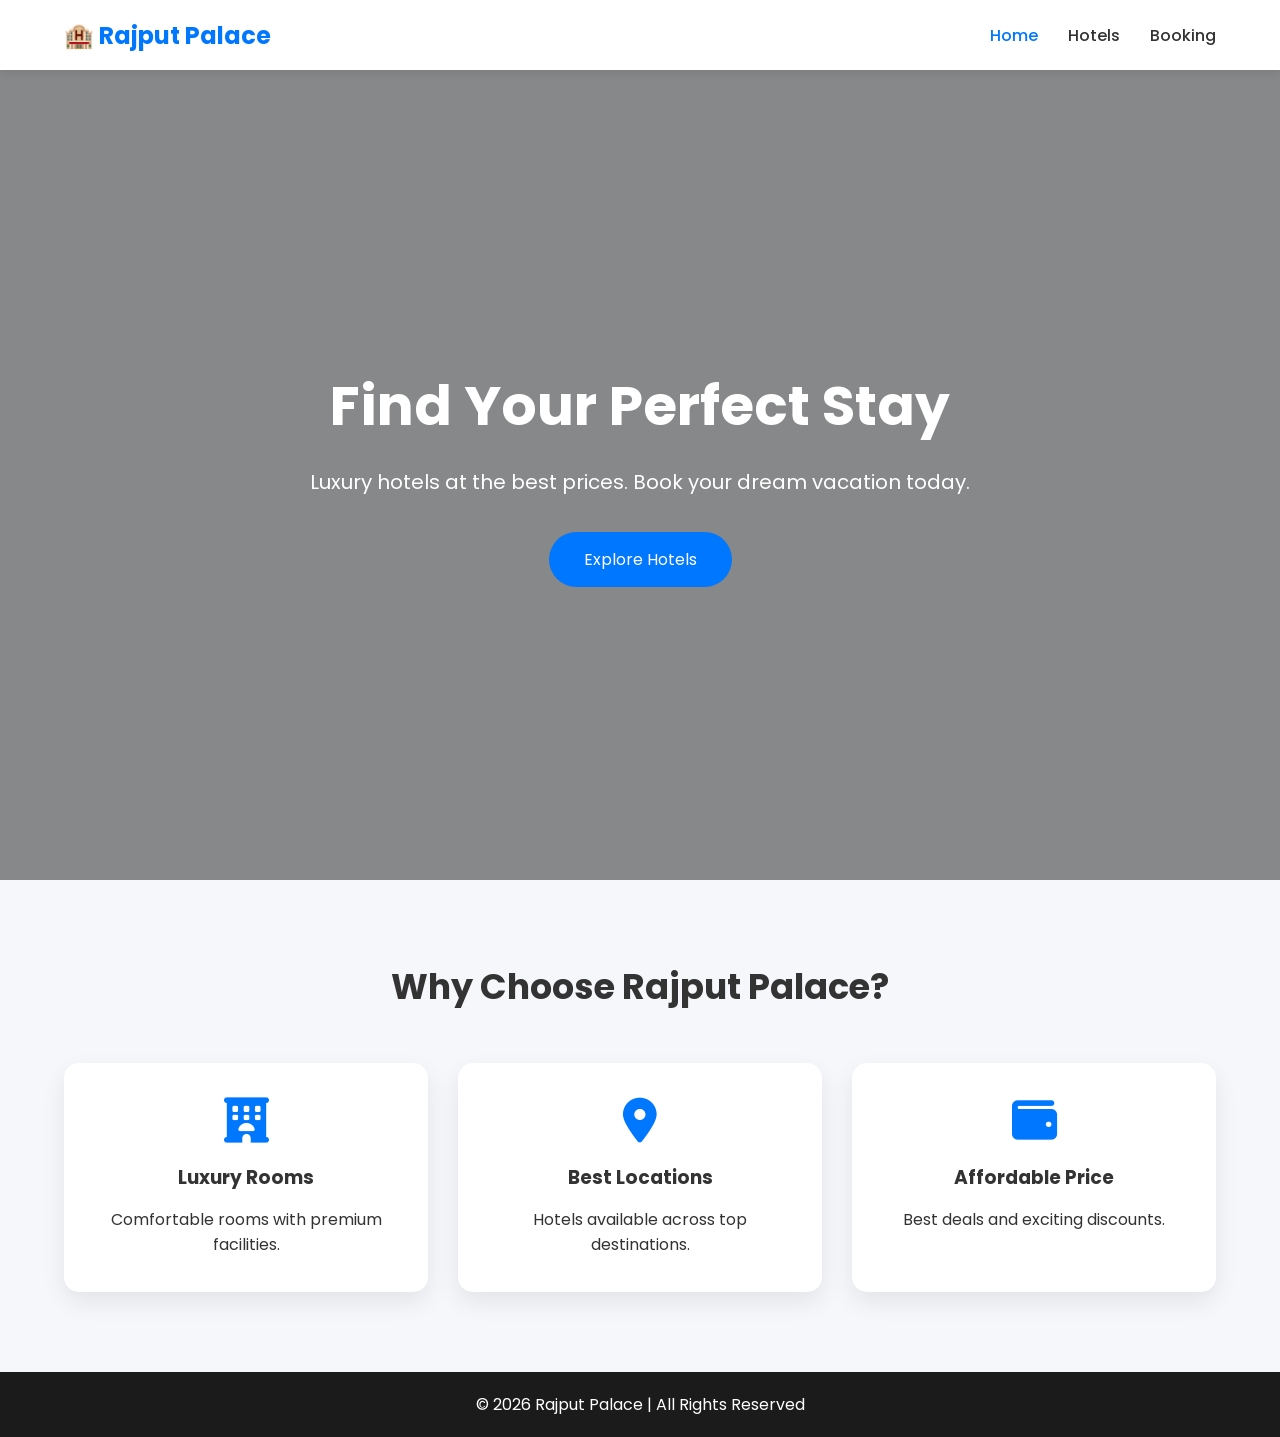
<file: index.html>
<!DOCTYPE html>
<html lang="en">
<head>
    <meta charset="UTF-8">
    <meta name="viewport" content="width=device-width, initial-scale=1.0">
    <title>Rajput Palace | Hotel Booking</title>

    <link rel="stylesheet" href="css/style.css">

    <link rel="stylesheet"
    href="https://cdnjs.cloudflare.com/ajax/libs/font-awesome/6.5.2/css/all.min.css">
</head>
<body>

    <header>
        <nav class="navbar">
            <div class="logo">
                <h2>🏨 Rajput Palace</h2>
            </div>

            <ul class="nav-links">
                <li><a href="index.html" class="active">Home</a></li>
                <li><a href="hotels.html">Hotels</a></li>
                <li><a href="booking.html">Booking</a></li>
            </ul>
        </nav>
    </header>

    <section class="hero">

        <div class="hero-content">
            <h1>Find Your Perfect Stay</h1>

            <p>
                Luxury hotels at the best prices.
                Book your dream vacation today.
            </p>

            <a href="hotels.html" class="btn">
                Explore Hotels
            </a>
        </div>

    </section>

    <section class="features">

        <h2>Why Choose Rajput Palace?</h2>

        <div class="feature-container">

            <div class="card">
                <i class="fas fa-hotel"></i>
                <h3>Luxury Rooms</h3>
                <p>Comfortable rooms with premium facilities.</p>
            </div>

            <div class="card">
                <i class="fas fa-map-marker-alt"></i>
                <h3>Best Locations</h3>
                <p>Hotels available across top destinations.</p>
            </div>

            <div class="card">
                <i class="fas fa-wallet"></i>
                <h3>Affordable Price</h3>
                <p>Best deals and exciting discounts.</p>
            </div>

        </div>

    </section>


    <footer>

        <p>
            © 2026 Rajput Palace | All Rights Reserved
        </p>

    </footer>

    <script src="js/script.js"></script>

</body>
</html>
</file>
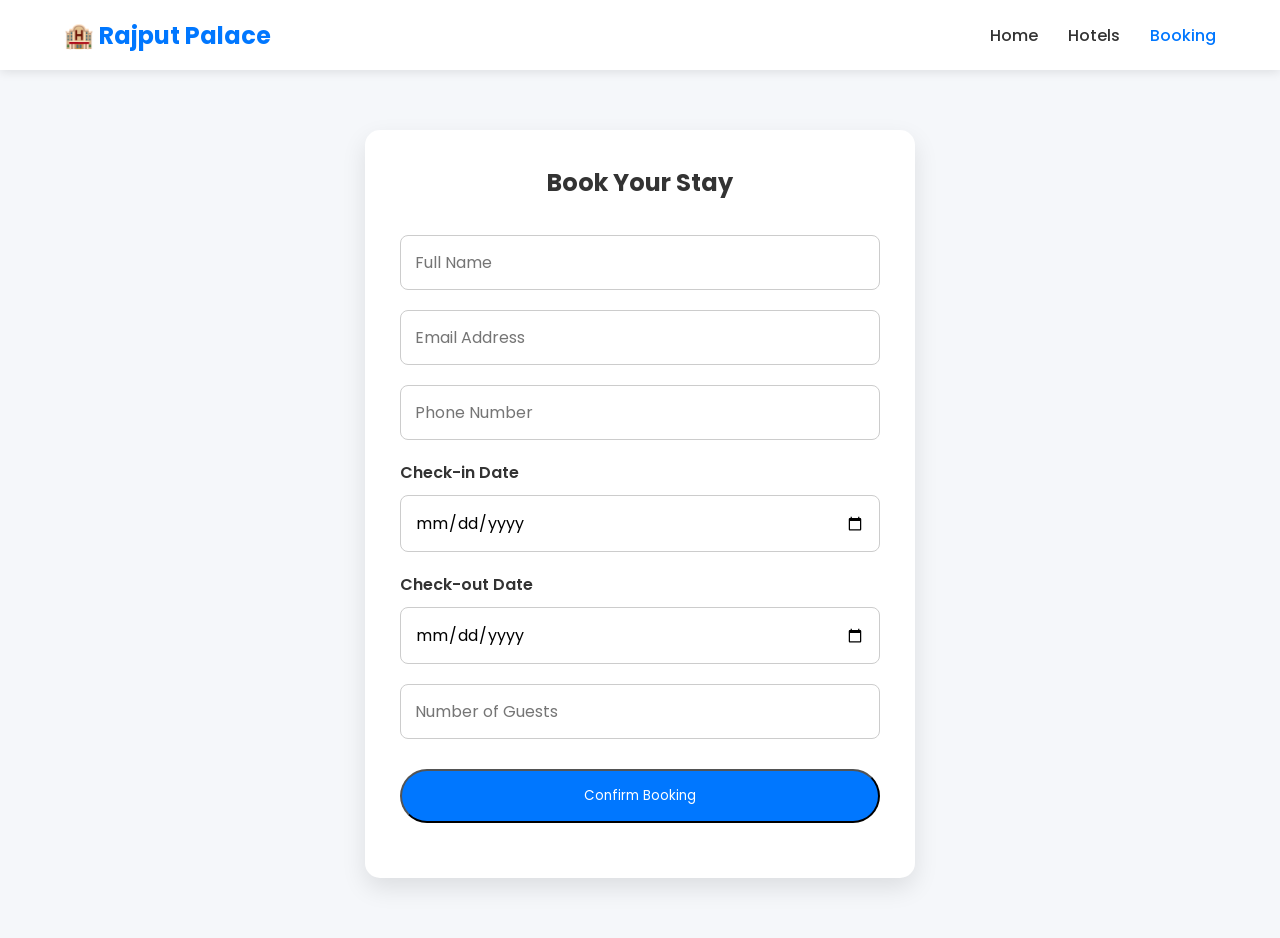
<file: booking.html>
<!DOCTYPE html>
<html lang="en">
<head>
    <meta charset="UTF-8">
    <meta name="viewport" content="width=device-width, initial-scale=1.0">
    <title>Book Hotel | Rajput Palace</title>

    <link rel="stylesheet" href="css/style.css">
</head>
<body>

<header>
    <nav class="navbar">
        <div class="logo">
            <h2>🏨 Rajput Palace</h2>
        </div>

        <ul class="nav-links">
            <li><a href="index.html">Home</a></li>
            <li><a href="hotels.html">Hotels</a></li>
            <li><a href="booking.html" class="active">Booking</a></li>
        </ul>
    </nav>
</header>

<section class="booking-section">

    <div class="booking-card">

        <h2>Book Your Stay</h2>

        <form id="bookingForm">

            <input type="text" id="name" placeholder="Full Name" required>

            <input type="email" id="email" placeholder="Email Address" required>

            <input type="tel" id="phone" placeholder="Phone Number" required>

            <label>Check-in Date</label>
            <input type="date" id="checkin" required>

            <label>Check-out Date</label>
            <input type="date" id="checkout" required>

            <input type="number" id="guests" placeholder="Number of Guests" min="1" required>

            <button type="submit" class="btn">
                Confirm Booking
            </button>

        </form>

        <p id="bookingMessage"></p>

    </div>

</section>

<script src="js/booking.js"></script>

</body>
</html>
</file>
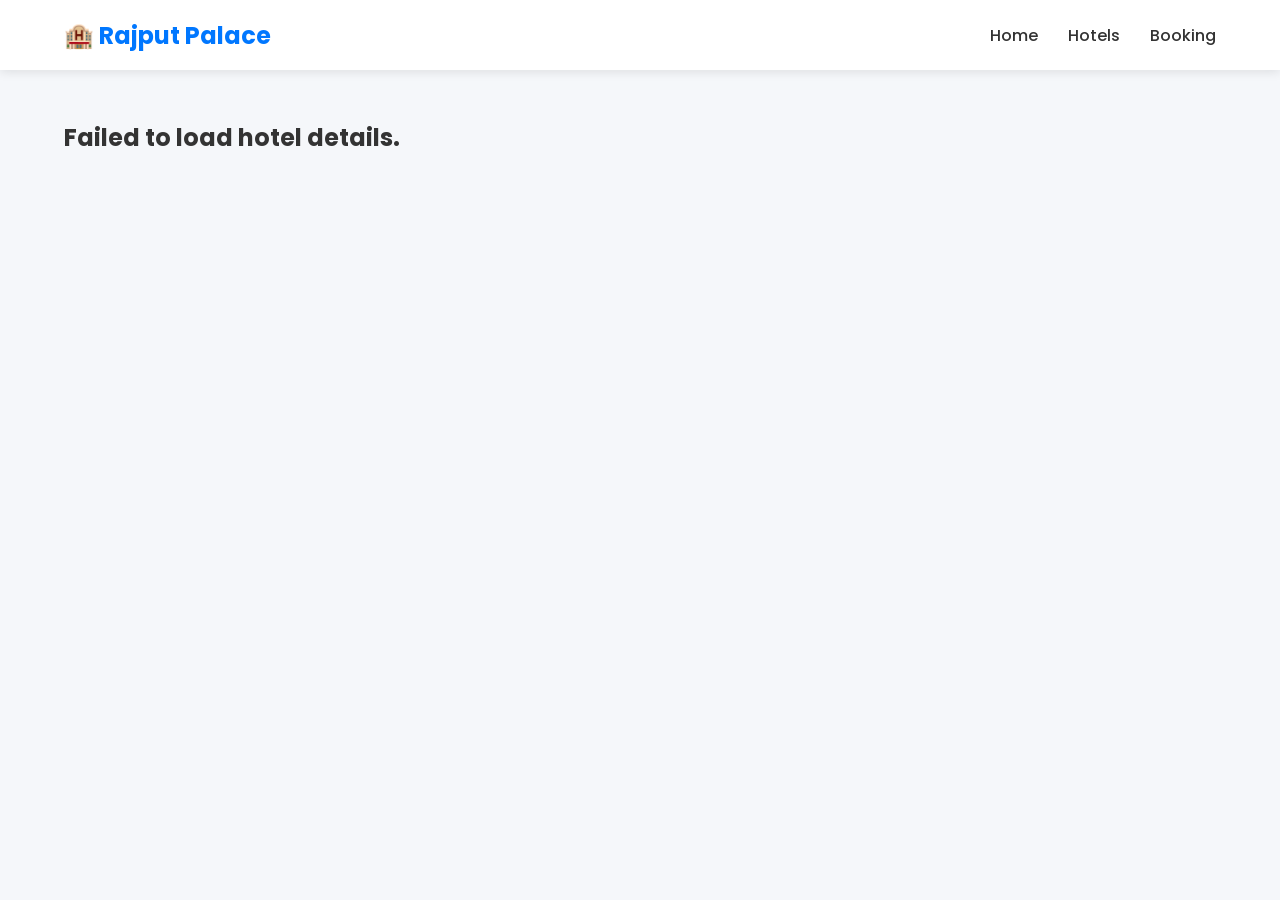
<file: hotel-details.html>
<!DOCTYPE html>
<html lang="en">
<head>
    <meta charset="UTF-8">
    <meta name="viewport" content="width=device-width, initial-scale=1.0">
    <title>Hotel Details</title>

    <link rel="stylesheet" href="css/style.css">
</head>
<body>

<header>
    <nav class="navbar">
        <div class="logo">
            <h2>🏨 Rajput Palace</h2>
        </div>

        <ul class="nav-links">
            <li><a href="index.html">Home</a></li>
            <li><a href="hotels.html">Hotels</a></li>
            <li><a href="booking.html">Booking</a></li>
        </ul>
    </nav>
</header>

<section class="details-container" id="hotelDetails">

    <h2>Loading...</h2>

</section>

<script src="js/details.js"></script>

</body>
</html>
</file>
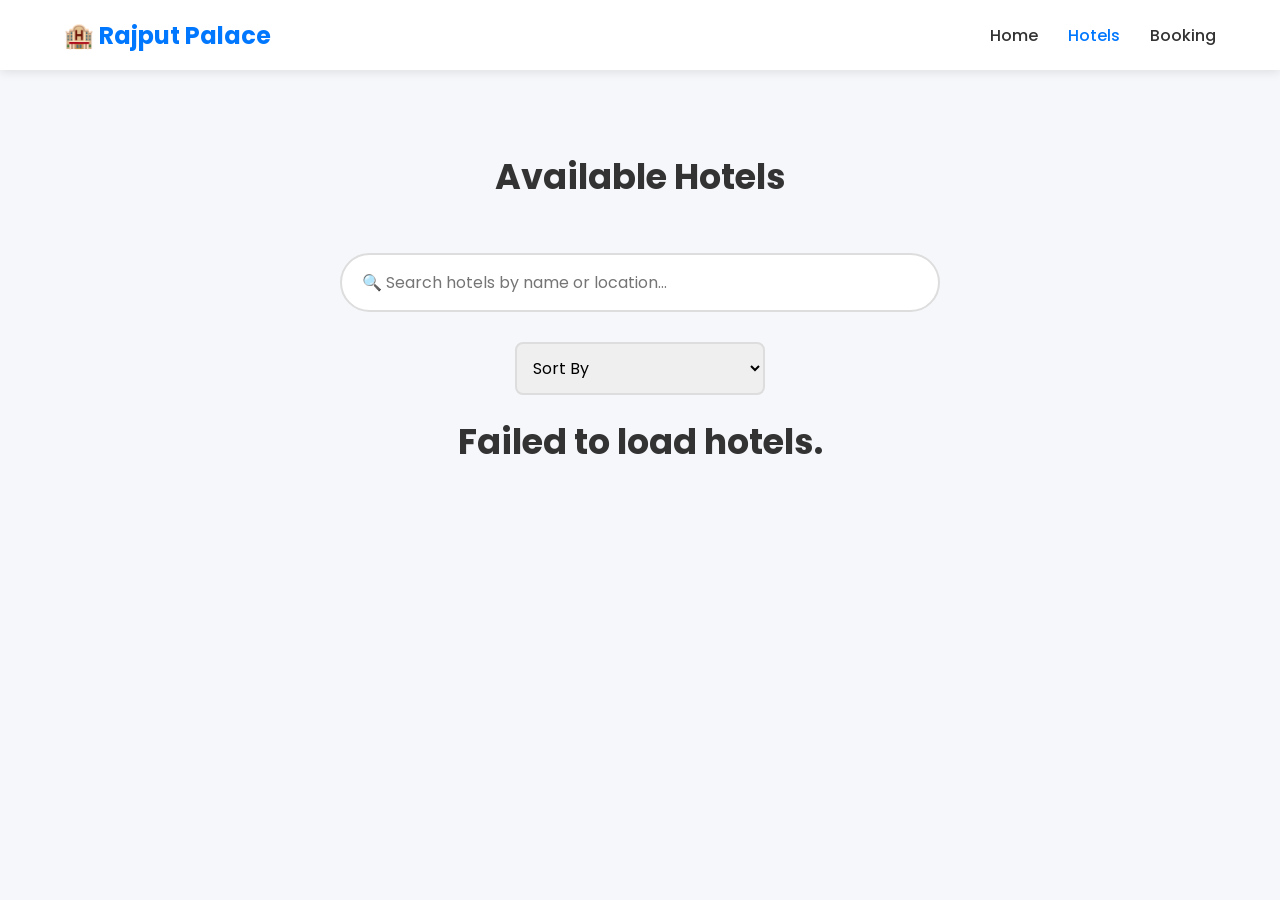
<file: hotels.html>
<!DOCTYPE html>
<html lang="en">
<head>
    <meta charset="UTF-8">
    <meta name="viewport" content="width=device-width, initial-scale=1.0">
    <title>Hotels | Rajput Palace</title>

    <link rel="stylesheet" href="css/style.css">
</head>
<body>

<header>
    <nav class="navbar">
        <div class="logo">
            <h2>🏨 Rajput Palace</h2>
        </div>

        <ul class="nav-links">
            <li><a href="index.html">Home</a></li>
            <li><a href="hotels.html" class="active">Hotels</a></li>
            <li><a href="booking.html">Booking</a></li>
        </ul>
    </nav>
</header>

<section class="features">

    <h2>Available Hotels</h2>

    <div class="search-box">
    <input
        type="text"
        id="searchInput"
        placeholder="🔍 Search hotels by name or location..."
    >
</div>

<div class="filter-box">
    <select id="sortSelect">
        <option value="">Sort By</option>
        <option value="low">Price: Low to High</option>
        <option value="high">Price: High to Low</option>
        <option value="rating">Rating</option>
    </select>
</div>

<div id="hotelContainer" class="feature-container"></div>

    <div id="hotelContainer" class="feature-container">

    </div>

</section>

<script src="js/api.js"></script>

</body>
</html>
</file>
<file: css/style.css>
@import url('https://fonts.googleapis.com/css2?family=Poppins:wght@300;400;500;600;700&display=swap');

*{
    margin:0;
    padding:0;
    box-sizing:border-box;
    font-family:'Poppins',sans-serif;
}

html{
    scroll-behavior:smooth;
}

body{
    background:#f5f7fa;
    color:#333;
}

header{
    width:100%;
    background:#ffffff;
    box-shadow:0 2px 10px rgba(0,0,0,0.1);
    position:sticky;
    top:0;
    z-index:1000;
}

.navbar{
    width:90%;
    max-width:1200px;
    margin:auto;
    height:70px;

    display:flex;
    justify-content:space-between;
    align-items:center;
}

.logo h2{
    color:#0077ff;
}

.nav-links{
    display:flex;
    list-style:none;
    gap:30px;
}

.nav-links a{
    text-decoration:none;
    color:#333;
    font-weight:500;
    transition:.3s;
}

.nav-links a:hover,
.nav-links .active{
    color:#0077ff;
}

.hero{
    height:90vh;
    background:
    linear-gradient(rgba(0,0,0,.45),rgba(0,0,0,.45)),
    url("https://images.unsplash.com/photo-1566073771259-6a8506099945?w=1600");

    background-size:cover;
    background-position:center;

    display:flex;
    justify-content:center;
    align-items:center;
    text-align:center;
}

.hero-content{
    color:white;
}

.hero-content h1{
    font-size:55px;
    margin-bottom:20px;
}

.hero-content p{
    font-size:20px;
    margin-bottom:35px;
}

.btn{
    display:inline-block;
    padding:15px 35px;
    background:#0077ff;
    color:white;
    text-decoration:none;
    border-radius:40px;
    transition:.3s;
}

.btn:hover{
    background:#005fd1;
    transform:translateY(-3px);
}

.features{
    width:90%;
    max-width:1200px;
    margin:80px auto;
    text-align:center;
}

.features h2{
    margin-bottom:50px;
    font-size:35px;
}

.feature-container{
    display:grid;
    grid-template-columns:repeat(auto-fit,minmax(250px,1fr));
    gap:30px;
}

.card{
    background:white;
    padding:35px;
    border-radius:15px;
    box-shadow:0 10px 25px rgba(0,0,0,.08);
    transition:.3s;
}

.card:hover{
    transform:translateY(-8px);
}

.card i{
    font-size:45px;
    color:#0077ff;
    margin-bottom:20px;
}

.card h3{
    margin-bottom:15px;
}
footer{
    background:#1b1b1b;
    color:white;
    text-align:center;
    padding:20px;
    margin-top:70px;
}

@media(max-width:768px){

    .navbar{
        flex-direction:column;
        height:auto;
        padding:20px 0;
    }

    .nav-links{
        margin-top:15px;
        gap:20px;
    }

    .hero-content h1{
        font-size:38px;
    }

    .hero-content p{
        font-size:18px;
    }

}
.hotel-image{
    width:100%;
    height:220px;
    object-fit:cover;
    border-radius:12px;
    margin-bottom:15px;
    display:block;
}
.hotel-card{
    background:#fff;
    border-radius:18px;
    overflow:hidden;
    box-shadow:0 8px 20px rgba(0,0,0,.08);
    transition:0.3s;
}

.hotel-card:hover{
    transform:translateY(-10px);
    box-shadow:0 15px 35px rgba(0,0,0,.15);
}

.hotel-image{
    width:100%;
    height:220px;
    object-fit:cover;
}

.hotel-info{
    padding:20px;
}

.hotel-info h3{
    font-size:22px;
    margin-bottom:10px;
}

.location{
    color:#666;
    margin-bottom:8px;
}

.rating{
    color:#f39c12;
    font-weight:600;
    margin-bottom:8px;
}

.price{
    color:#0077ff;
    font-size:28px;
    font-weight:bold;
    margin-bottom:20px;
}

.price span{
    font-size:16px;
    color:#666;
    font-weight:400;
}

.details-btn{
    width:100%;
}

.search-box{
    width:90%;
    max-width:600px;
    margin:30px auto;
}

.search-box input{
    width:100%;
    padding:15px 20px;
    border:2px solid #ddd;
    border-radius:50px;
    font-size:16px;
    outline:none;
    transition:.3s;
}

.search-box input:focus{
    border-color:#0077ff;
    box-shadow:0 0 10px rgba(0,119,255,.2);
}

.details-container{
    width:90%;
    max-width:1200px;
    margin:50px auto;
}

.details-card{
    background:#fff;
    border-radius:15px;
    overflow:hidden;
    box-shadow:0 10px 25px rgba(0,0,0,.1);
}

.details-image{
    width:100%;
    height:450px;
    object-fit:cover;
}

.details-content{
    padding:30px;
}

.details-content h1{
    margin-bottom:15px;
}

.details-content p{
    margin:12px 0;
    line-height:1.7;
}

.gallery{
    display:grid;
    grid-template-columns:repeat(auto-fit,minmax(180px,1fr));
    gap:15px;
    margin:25px 0;
}

.gallery-image{
    width:100%;
    height:140px;
    object-fit:cover;
    border-radius:10px;
    transition:.3s;
}

.gallery-image:hover{
    transform:scale(1.05);
}
.booking-section{
    display:flex;
    justify-content:center;
    align-items:center;
    padding:60px 20px;
}

.booking-card{
    width:100%;
    max-width:550px;
    background:#fff;
    padding:35px;
    border-radius:15px;
    box-shadow:0 10px 25px rgba(0,0,0,.1);
}

.booking-card h2{
    text-align:center;
    margin-bottom:25px;
}

.booking-card input{
    width:100%;
    padding:14px;
    margin:10px 0;
    border:1px solid #ccc;
    border-radius:8px;
    font-size:16px;
}

.booking-card label{
    font-weight:600;
    display:block;
    margin-top:10px;
}

.booking-card .btn{
    width:100%;
    margin-top:20px;
}

#bookingMessage{
    text-align:center;
    margin-top:20px;
    font-size:18px;
}


.filter-box{
    width:90%;
    max-width:250px;
    margin:20px auto;
}

.filter-box select{
    width:100%;
    padding:12px;
    border-radius:8px;
    border:2px solid #ddd;
    font-size:16px;
}
</file>
